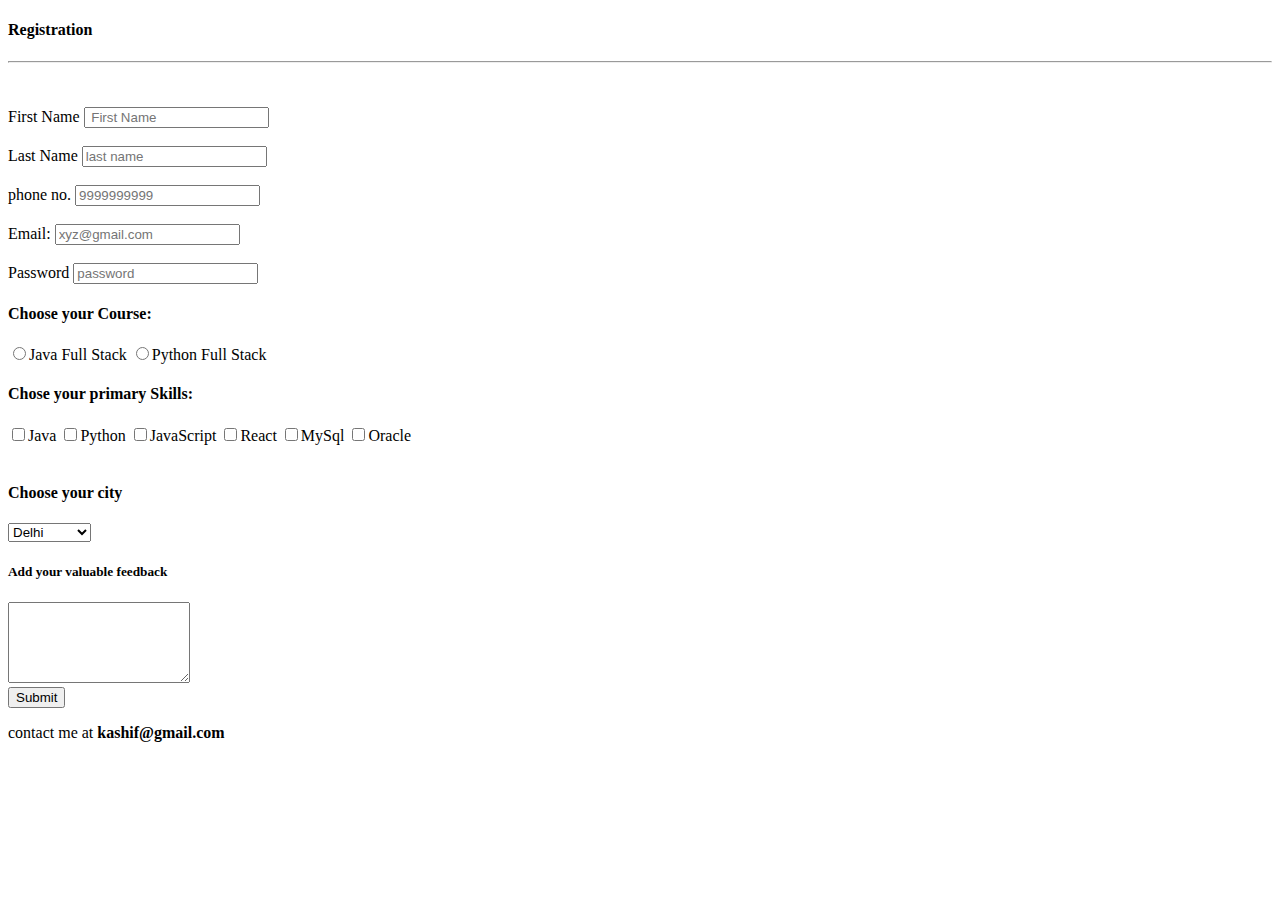
<file: Registration Form/index.html>
<!DOCTYPE html>
<html lang="en">
  <head>
    <meta charset="UTF-8" />
    <meta name="viewport" content="width=device-width, initial-scale=1.0" />
    <title>Document</title>
  </head>
  <body>
    <header>
      <h4>Registration</h4>
      <hr />
    </header>
    <main>
      <form action="">
        <br /><br />
        <section>
          <label for="first-name"
            >First Name
            <input type="text" placeholder=" First Name" id="first-name" />
          </label>
          <br />
          <br />
          <label for="last-name"
            >Last Name
            <input type="text" placeholder="last name" id="last-name" />
          </label>
          <br /><br />
          <label for="contact-number"
            >phone no.
            <input type="text" placeholder="9999999999" id="contact-number" />
          </label>
          <br /><br />

          <label for="email"
            >Email:
            <input type="email" placeholder="xyz@gmail.com" id="email" />
          </label>
          <br /><br />
          <label for="password"
            >Password
            <input type="password" placeholder="password" />
          </label>
        </section>
        <section>
          <h4>Choose your Course:</h4>
          <label for="class"></label>
          <input type="radio" value="course1" name="course" id="option1" />Java
          Full Stack
          <input
            type="radio"
            value="course2"
            name="course"
            id="option2"
          />Python Full Stack
          <br />
          <h4>Chose your primary Skills:</h4>
          <label for="java">
            <input type="checkbox" value="java" name="skill" id="java" />Java
          </label>
          <label for="python">
            <input
              type="checkbox"
              value="python"
              name="skill"
              id="python"
            />Python
          </label>
          <label for="javascript">
            <input
              type="checkbox"
              value="javascript"
              name="skill"
              id="javascript"
            />JavaScript
          </label>
          <label for="react">
            <input type="checkbox" value="react" name="skill" id="react" />React
          </label>
          <label for="mysql">
            <input type="checkbox" value="mysql" name="skill" id="mysql" />MySql
          </label>
          <label for="oracle">
            <input
              type="checkbox"
              value="oracle"
              name="skill"
              id="oracle"
            />Oracle
          </label>
        </section>
        <br />

        <h4>Choose your city</h4>
        <select name="city" id="city">
          <option value="delhi">Delhi</option>
          <option value="bangaluru">Bangaluru</option>
          <option value="mumbai">Mumbai</option>
          <option value="noida">Noida</option>
        </select>

        <h5>Add your valuable feedback</h5>
        <textarea
          name="feedback"
          placeholder="Please write your valuable feedback here"
          rows="5"
          id="feedback"
        >
        </textarea>
        <br />
        <label for="submit">
          <input type="submit" name="submit" />
        </label>
      </form>
    </main>
    <footer>
      <p>contact me at <strong>kashif@gmail.com</strong></p~>
    </footer>
  </body>
</html>
</file>
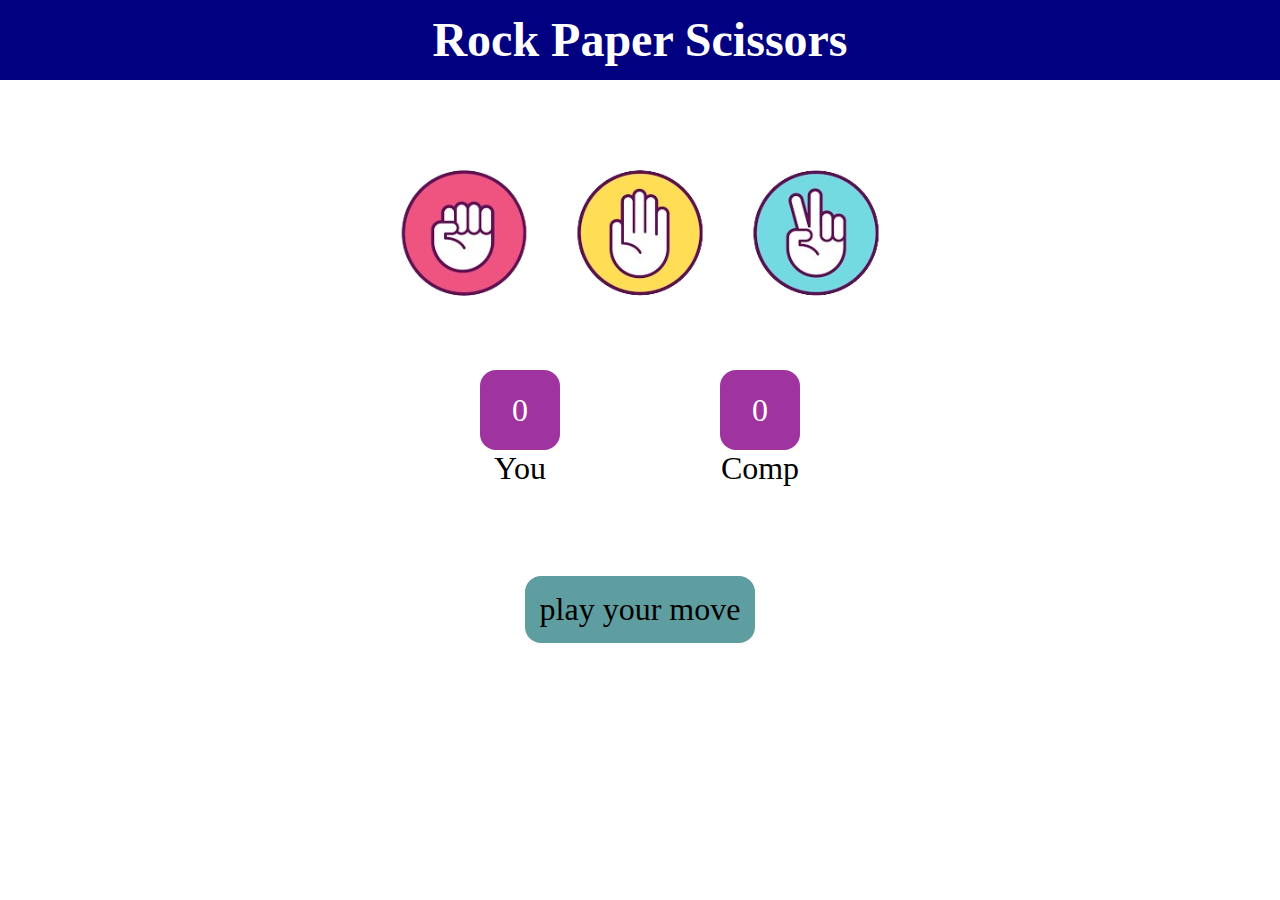
<file: Rock_Paper_Scissors/index.html>
<!DOCTYPE html>
<html lang="en">
  <head>
    <meta charset="UTF-8" />
    <meta name="viewport" content="width=device-width, initial-scale=1.0" />
    <title>Rock Paper Scissors Game</title>
    <link rel="stylesheet" href="styles.css" />
  </head>
  <body>
    <h1>Rock Paper Scissors</h1>
    <div id="main_container">
      <div id="options">
        <div id="rock" class="option">
          <img src="image1.png" alt="" />
        </div>
        <div id="paper" class="option">
          <img src="image2.png" alt="" />
        </div>
        <div id="scissors" class="option">
          <img src="image3.png" alt="" />
        </div>
      </div>
      <div class="score-board">
        <div class="score-container">
          <p class="score" id="userS">0</p>
          <p class="score-comment">You</p>
        </div>
        <div>
          <p class="score" id="compS">0</p>
          <p class="score-comment">Comp</p>
        </div>
      </div>
      <div id="info"></div>
      <div class="game-message">play your move</div>
    </div>
    <script src="script.js"></script>
  </body>
</html>
</file>
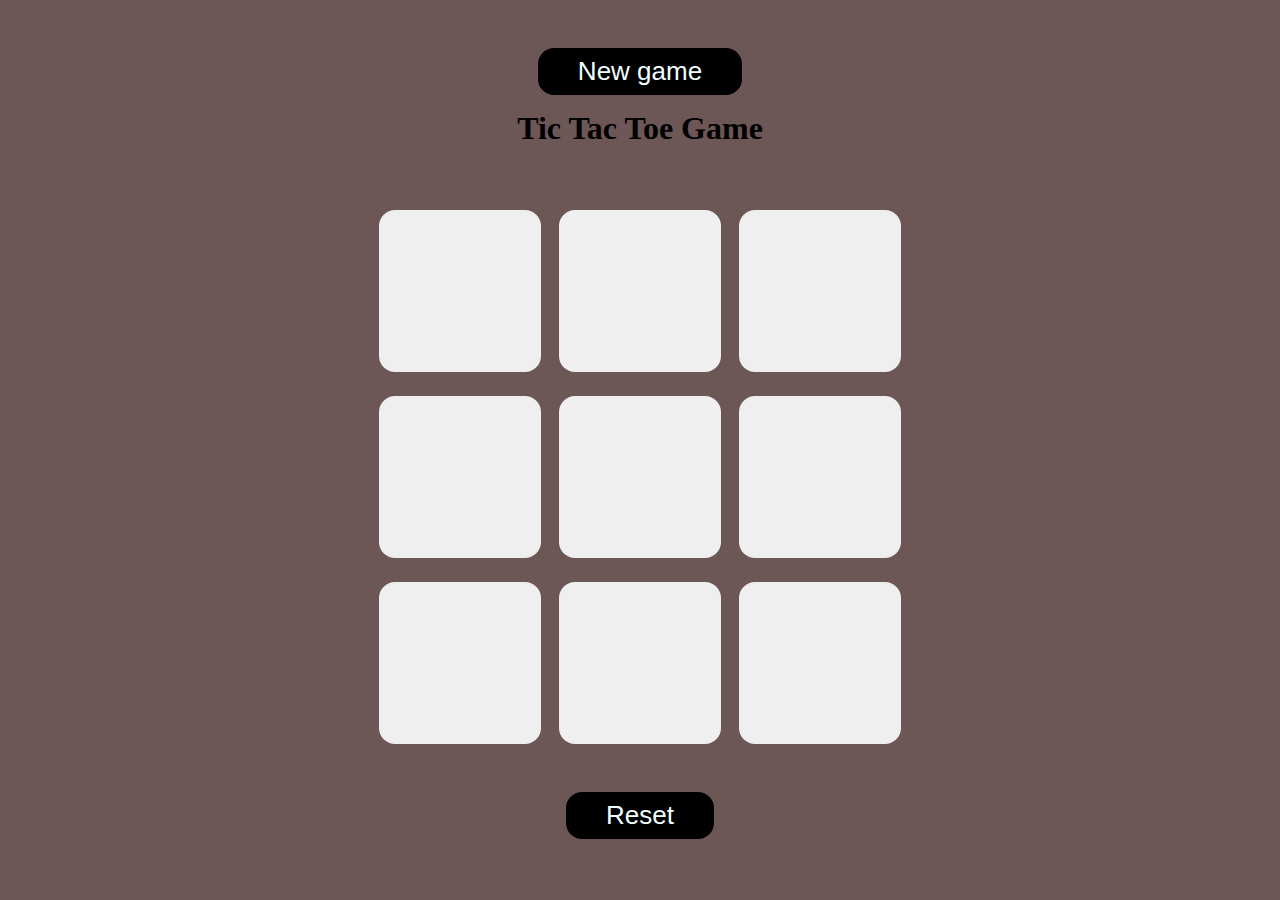
<file: Tic_Toc_Toe Game/index.html>
<!DOCTYPE html>
<html lang="en">
  <head>
    <meta charset="UTF-8" />
    <meta name="viewport" content="width=device-width, initial-scale=1.0" />
    <title>Document</title>
    <link rel="stylesheet" href="styles.css" />
  </head>
  <body>
    <div id="container1">
      <p class="message hide">winner</p>
      <button id="ng_btn">New game</button>
    </div>
    <h1>Tic Tac Toe Game</h1>
    <main>
      <div id="container">
        <div id="game">
          <button class="box"></button>
          <button class="box"></button>
          <button class="box"></button>
          <button class="box"></button>
          <button class="box"></button>
          <button class="box"></button>
          <button class="box"></button>
          <button class="box"></button>
          <button class="box"></button>
        </div>
      </div>
      <button id="reset">Reset</button>
    </main>

    <script src="script.js"></script>
  </body>
</html>
</file>
<file: Rock_Paper_Scissors/styles.css>
* {
  margin: 0;
  padding: 0;
}

h1 {
  height: 5rem;
  line-height: 5rem;
  font-size: 3rem;
  text-align: center;
  background-color: navy;
  color: white;
}
#main_container {
  margin-top: 3rem;
  display: flex;
  flex-direction: column;
  justify-content: center;
  align-items: center;
}

#options {
  height: 200px;
  width: 600px;
  display: flex;
  justify-content: center;
  align-items: center;
  gap: 1rem;
}
.score-board {
  width: 500px;
  height: 200px;
  display: flex;
  justify-content: center;
  align-items: center;
  gap: 10rem;
  margin-bottom: 2rem;
}
.game-message {
}
.option {
  height: 160px;
  width: 160px;
  transform: rotate(-90deg);
  border-radius: 100%;
  display: flex;
  align-items: center;
}
img {
  height: 150px;
  width: 150px;
  border-radius: 100%;
  object-fit: cover;
  mix-blend-mode: color-burn;
}

img:hover {
  height: 160px;
  width: 160px;
  cursor: pointer;
}

.score-comment {
  text-align: center;
  font-size: 2rem;
}

#info {
  font-size: 1.5rem;
  margin-bottom: 1rem;
}

.game-message {
  background-color: cadetblue;
  text-align: center;
  display: inline;
  font-size: 2rem;
  padding: 15px;
  border-radius: 1rem;
}
.score {
  text-align: center;
  height: 5rem;
  width: 5rem;
  line-height: 5rem;
  border-radius: 1rem;
  font-size: 2rem;
  background-color: rgb(159, 51, 159);
  color: white;
}
</file>
<file: Tic_Toc_Toe Game/styles.css>
* {
  margin: 0;
  padding: 0;
}
body {
  background-color: #6d5656;
  text-align: center;
}
h1 {
  margin: 15px auto;
}
#container {
  height: 70vh;
  display: flex;
  justify-content: center;
  align-items: center;
}
#game {
  height: 60vmin;
  width: 60vmin;
  display: flex;
  flex-wrap: wrap;
  justify-content: center;
  align-items: center;
  gap: 2vmin;
}
.box {
  height: 18vmin;
  width: 18vmin;
  border-radius: 1rem;
  border: none;
  font-size: 8vmin;
  color: #004a4a;
}
#reset {
  font-size: 26px;
  padding: 0.5rem 2.5rem;
  background-color: black;
  color: azure;
  border: none;
  border-radius: 1rem;
}
.hide {
  display: none;
}
#ng_btn {
  font-size: 26px;
  padding: 0.5rem 2.5rem;
  background-color: black;
  margin-top: 3rem;
  color: azure;
  border: none;
  border-radius: 1rem;
}
.message {
  font-size: 3rem;
  font-weight: 600;
  margin-bottom: 5rem;
  color: white;
}
</file>
